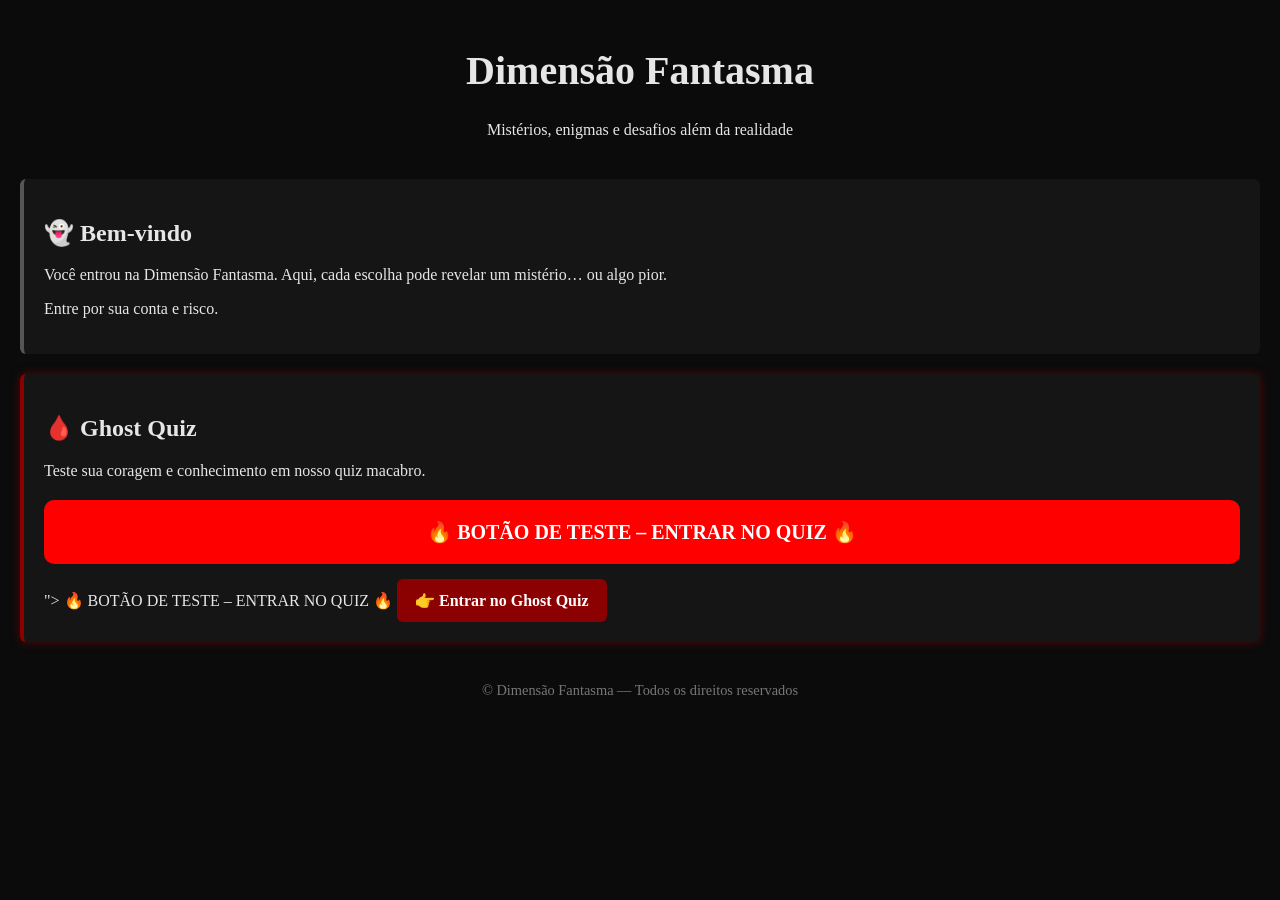
<file: index.html>
<!DOCTYPE html>
<html lang="pt-BR">
<head>
  <meta charset="UTF-8">
  <title>Dimensão Fantasma</title>

  <style>
    body {
      background: #0b0b0b;
      color: #e6e6e6;
      font-family: Georgia, serif;
      margin: 0;
      padding: 20px;
    }

    header {
      text-align: center;
      margin-bottom: 40px;
    }

    h1 {
      font-size: 2.5em;
    }

    .card {
      background: #151515;
      border-left: 4px solid #555;
      padding: 20px;
      margin-bottom: 20px;
      border-radius: 6px;
    }

    .card.danger {
      border-left-color: darkred;
      box-shadow: 0 0 10px rgba(139,0,0,0.6);
    }

    .btn {
      display: inline-block;
      margin-top: 15px;
      padding: 12px 18px;
      background: darkred;
      color: white;
      text-decoration: none;
      font-weight: bold;
      border-radius: 6px;
    }

    footer {
      text-align: center;
      margin-top: 40px;
      font-size: 0.9em;
      color: #777;
    }
  </style>
</head>

<body>

<header>
  <h1>Dimensão Fantasma</h1>
  <p>Mistérios, enigmas e desafios além da realidade</p>
</header>

<main>
  <div class="card">
    <h2>👻 Bem-vindo</h2>
    <p>
      Você entrou na Dimensão Fantasma.  
      Aqui, cada escolha pode revelar um mistério… ou algo pior.
    </p>
    <p>Entre por sua conta e risco.</p>
  </div>

  <div class="card danger">
    <h2>🩸 Ghost Quiz</h2>
    <p>Teste sua coragem e conhecimento em nosso quiz macabro.</p>
<a href="quiz inicial.html"
   style="
     display:block;
     margin-top:20px;
     padding:20px;
     background:red;
     color:white;
     font-size:20px;
     text-align:center;
     font-weight:bold;
     border-radius:10px;
     text-decoration:none;
   ">
🔥 BOTÃO DE TESTE – ENTRAR NO QUIZ 🔥
</a>
   ">
🔥 BOTÃO DE TESTE – ENTRAR NO QUIZ 🔥
</a>
    <a href="quiz inicial.html" class="btn">
      👉 Entrar no Ghost Quiz
    </a>
  </div>
</main>

<footer>
  © Dimensão Fantasma — Todos os direitos reservados
</footer>

</body>
</html>
</file>
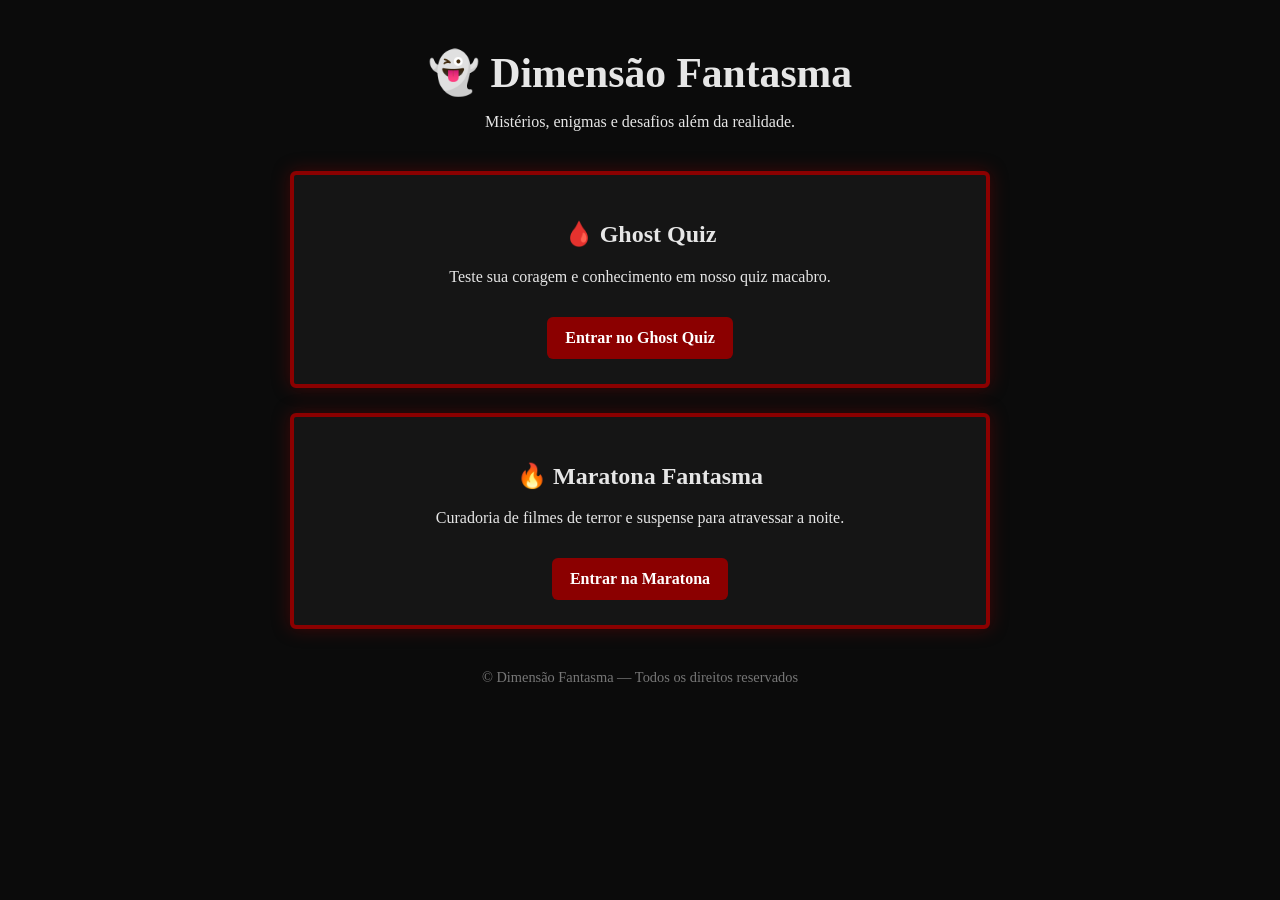
<file: docs/index.html>
<!DOCTYPE html>
<html lang="pt-BR">
<head>
  <meta charset="UTF-8">
  <title>Dimensão Fantasma</title>
  <meta name="viewport" content="width=device-width, initial-scale=1.0">

  <!-- FIX DEFINITIVO DO GITHUB PAGES -->
  <base href="/ghost-quiz/">

  <style>
    body {
      background: #0b0b0b;
      color: #e6e6e6;
      font-family: Georgia, serif;
      margin: 0;
      padding: 20px;
    }

    header {
      text-align: center;
      margin-bottom: 40px;
    }

    h1 {
      font-size: 2.6em;
      margin-bottom: 10px;
    }

    main {
      max-width: 700px;
      margin: 0 auto;
    }

    .card {
      background: #151515;
      border: 4px solid darkred;
      padding: 25px;
      margin-bottom: 25px;
      border-radius: 6px;
      box-shadow: 0 0 18px rgba(139,0,0,0.4);
      text-align: center;
    }

    .btn {
      display: inline-block;
      margin-top: 15px;
      padding: 12px 18px;
      background: darkred;
      color: #fff;
      text-decoration: none;
      font-weight: bold;
      border-radius: 6px;
    }

    .btn:hover {
      background: #a00000;
    }

    footer {
      text-align: center;
      margin-top: 40px;
      font-size: 0.9em;
      color: #777;
    }
  </style>
</head>

<body>

  <header>
    <h1>👻 Dimensão Fantasma</h1>
    <p>Mistérios, enigmas e desafios além da realidade.</p>
  </header>

  <main>

    <div class="card">
      <h2>🩸 Ghost Quiz</h2>
      <p>Teste sua coragem e conhecimento em nosso quiz macabro.</p>
      <a href="quiz-inicial.html" class="btn">Entrar no Ghost Quiz</a>
    </div>

    <div class="card">
      <h2>🔥 Maratona Fantasma</h2>
      <p>Curadoria de filmes de terror e suspense para atravessar a noite.</p>
      <a href="maratona.html" class="btn">Entrar na Maratona</a>
    </div>

  </main>

  <footer>
    © Dimensão Fantasma — Todos os direitos reservados
  </footer>

</body>
</html>
</file>
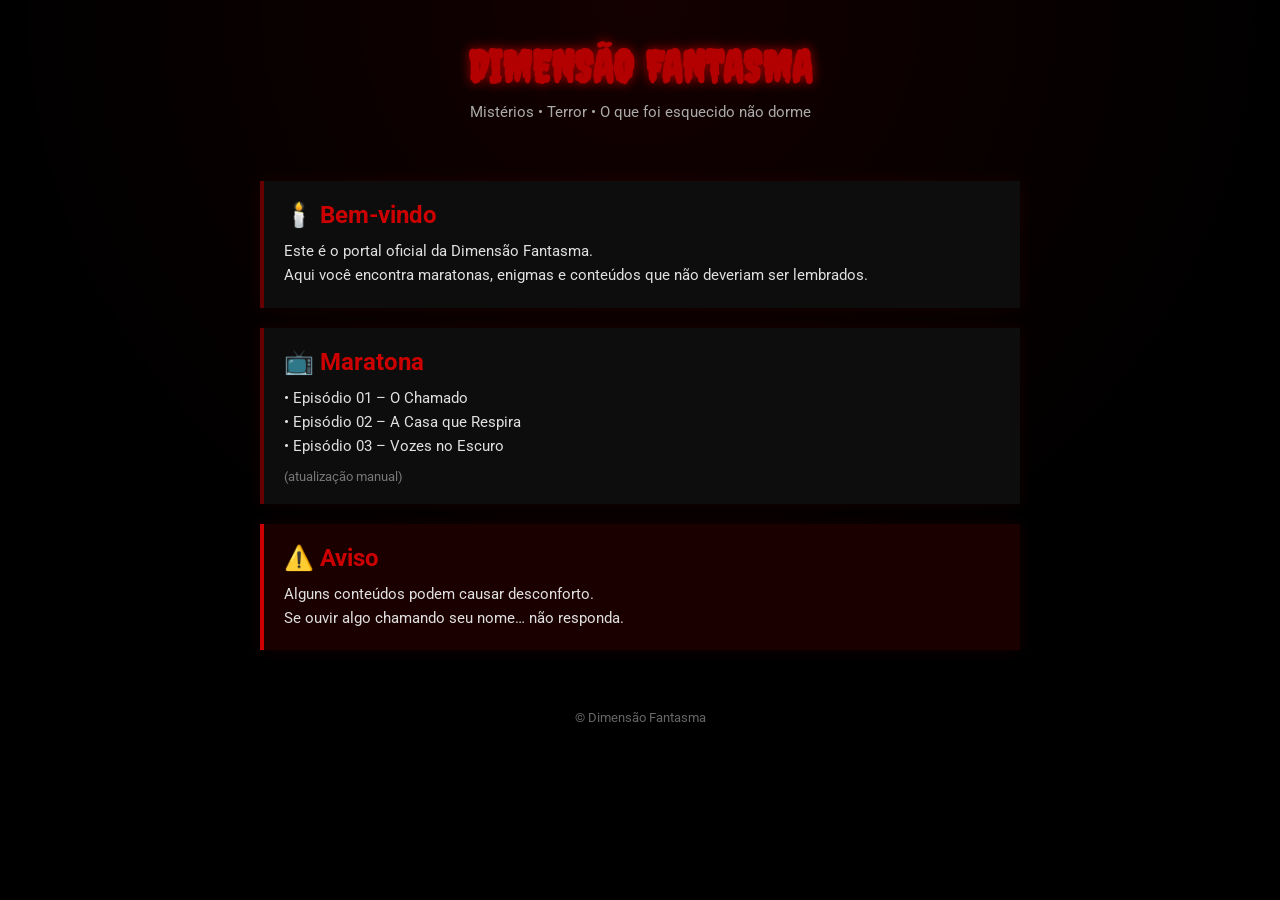
<file: site/index.html>
<!DOCTYPE html>
<html lang="pt-BR">
<head>
  <meta charset="UTF-8">
  <title>Dimensão Fantasma</title>
  <meta name="viewport" content="width=device-width, initial-scale=1.0">
  <link rel="stylesheet" href="style.css">
</head>
<body>

  <div class="overlay"></div>

  <header>
    <h1>DIMENSÃO FANTASMA</h1>
    <p class="subtitle">Mistérios • Terror • O que foi esquecido não dorme</p>
  </header>

  <main>
    <section class="card">
      <h2>🕯️ Bem-vindo</h2>
      <p>
        Este é o portal oficial da Dimensão Fantasma.<br>
        Aqui você encontra maratonas, enigmas e conteúdos que não deveriam ser lembrados.
      </p>
    </section>

    <section class="card">
      <h2>📺 Maratona</h2>
      <p>
        • Episódio 01 – O Chamado<br>
        • Episódio 02 – A Casa que Respira<br>
        • Episódio 03 – Vozes no Escuro
      </p>
      <small>(atualização manual)</small>
    </section>

    <section class="card danger">
      <h2>⚠️ Aviso</h2>
      <p>
        Alguns conteúdos podem causar desconforto.<br>
        Se ouvir algo chamando seu nome… não responda.
      </p>
    </section>
  </main>

  <footer>
    <p>© Dimensão Fantasma</p>
  </footer>

</body>
</html>
</file>
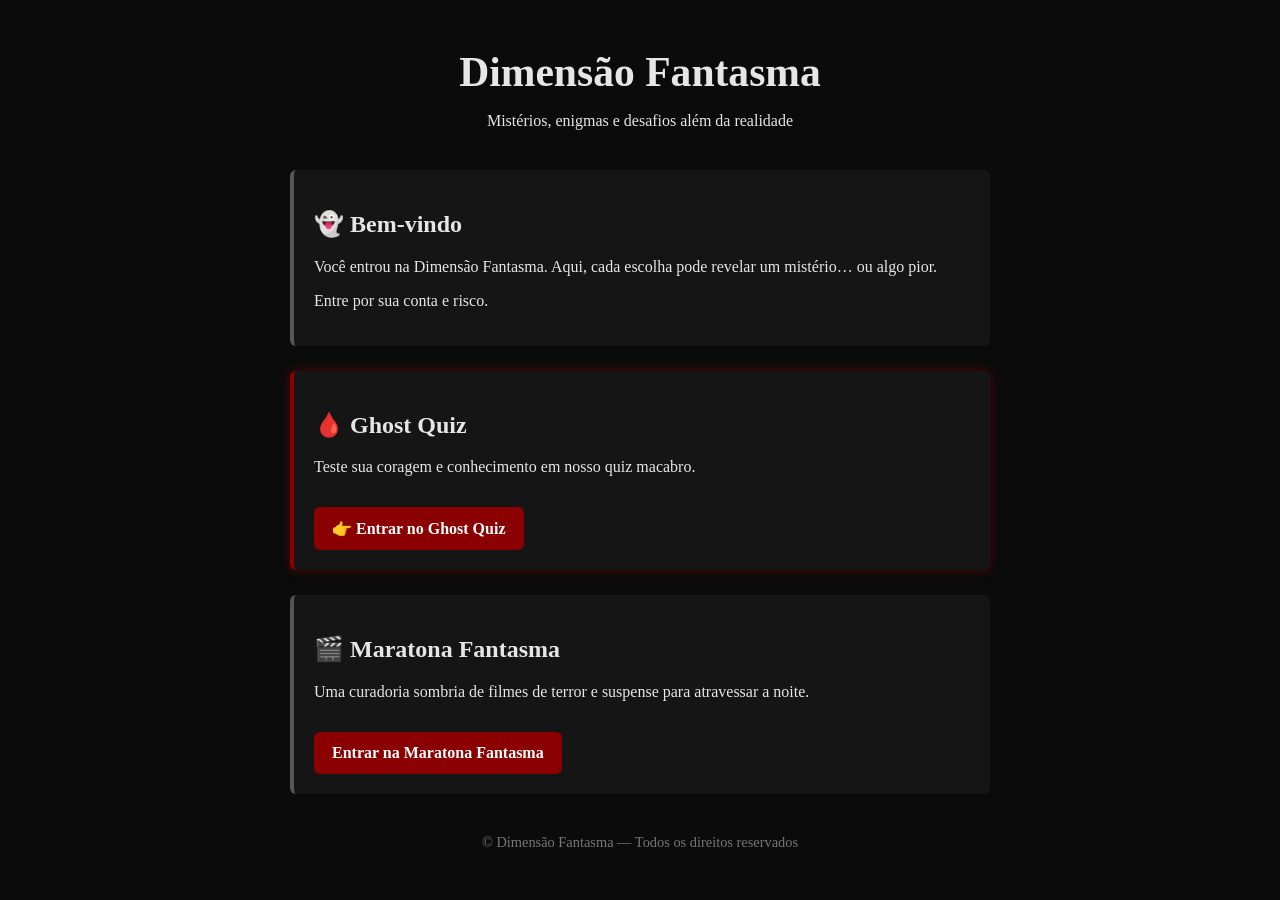
<file: docs/maratona.html>
<!DOCTYPE html>
<html lang="pt-BR">
<head>
  <meta charset="UTF-8">
  <title>Dimensão Fantasma</title>

  <style>
    body {
      background: #0b0b0b;
      color: #e6e6e6;
      font-family: Georgia, serif;
      margin: 0;
      padding: 20px;
    }

    header {
      text-align: center;
      margin-bottom: 40px;
    }

    h1 {
      font-size: 2.6em;
      margin-bottom: 10px;
    }

    main {
      max-width: 700px;
      margin: 0 auto;
    }

    .card {
      background: #151515;
      border-left: 4px solid #555;
      padding: 20px;
      margin-bottom: 25px;
      border-radius: 6px;
    }

    .card.danger {
      border-left-color: darkred;
      box-shadow: 0 0 10px rgba(139,0,0,0.6);
    }

    .btn {
      display: inline-block;
      margin-top: 15px;
      padding: 12px 18px;
      background: darkred;
      color: white;
      text-decoration: none;
      font-weight: bold;
      border-radius: 6px;
    }

    .btn:hover {
      background: #a00000;
    }

    /* Tremida do botão */
    @keyframes tremor {
      0% { transform: translateX(0); }
      20% { transform: translateX(-2px); }
      40% { transform: translateX(2px); }
      60% { transform: translateX(-2px); }
      80% { transform: translateX(2px); }
      100% { transform: translateX(0); }
    }

    .shake {
      animation: tremor 0.4s ease-in-out 2;
    }

    footer {
      text-align: center;
      margin-top: 40px;
      font-size: 0.9em;
      color: #777;
    }
  </style>
</head>

<body>

  <header>
    <h1>Dimensão Fantasma</h1>
    <p>Mistérios, enigmas e desafios além da realidade</p>
  </header>

  <main>

    <div class="card">
      <h2>👻 Bem-vindo</h2>
      <p>
        Você entrou na Dimensão Fantasma.
        Aqui, cada escolha pode revelar um mistério…
        ou algo pior.
      </p>
      <p>
        Entre por sua conta e risco.
      </p>
    </div>

    <div class="card danger">
      <h2>🩸 Ghost Quiz</h2>
      <p>
        Teste sua coragem e conhecimento em nosso quiz macabro.
      </p>

      <a href="quiz-inicial.html" class="btn" id="quizBtn">
        👉 Entrar no Ghost Quiz
      </a>

      <p id="destino" style="display:none; margin-top:15px; color:#ff4444; font-style:italic;">
        O seu destino foi traçado…
      </p>
    </div>

    <div class="card">
      <h2>🎬 Maratona Fantasma</h2>
      <p>
        Uma curadoria sombria de filmes de terror e suspense
        para atravessar a noite.
      </p>

      <a href="maratona.html" class="btn">
        Entrar na Maratona Fantasma
      </a>
    </div>

  </main>

  <footer>
    © Dimensão Fantasma — Todos os direitos reservados
  </footer>

  <script>
    const btn = document.getElementById("quizBtn");
    const destino = document.getElementById("destino");

    if (btn) {
      btn.addEventListener("click", function (e) {
        e.preventDefault();

        btn.classList.add("shake");
        destino.style.display = "block";
        btn.style.pointerEvents = "none";

        setTimeout(() => {
          window.location.href = "quiz-inicial.html";
        }, 1200);
      });
    }
  </script>

</body>
</html>
</file>
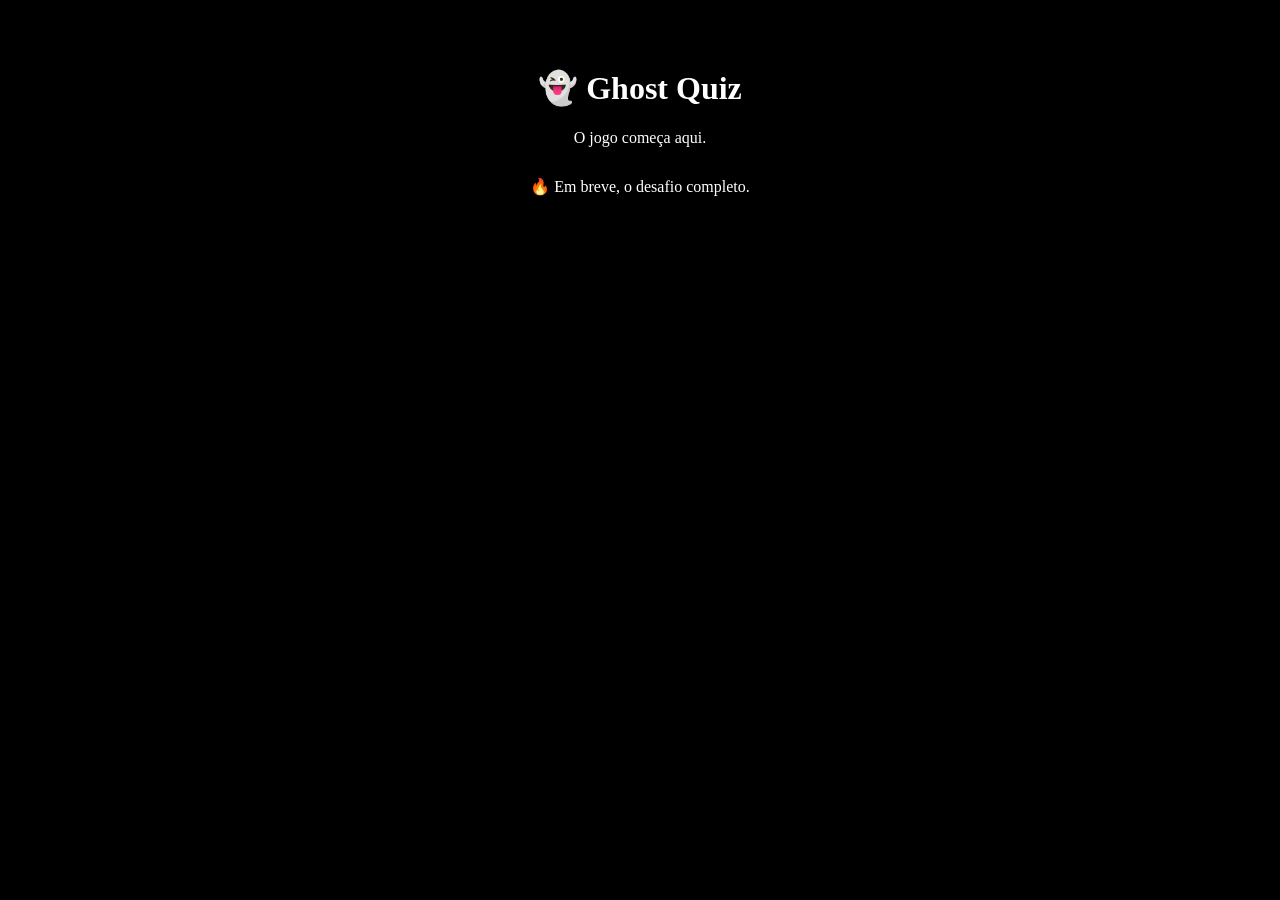
<file: docs/quiz-inicial.html>
<!DOCTYPE html>
<html lang="pt-BR">
<head>
  <meta charset="UTF-8">
  <title>Ghost Quiz</title>
</head>
<body style="background:black; color:white; font-family: Georgia, serif; text-align:center; padding:40px;">

  <h1>👻 Ghost Quiz</h1>
  <p>O jogo começa aqui.</p>

  <p style="margin-top:30px;">
    🔥 Em breve, o desafio completo.
  </p>

</body>
</html>
</file>
<file: site/style.css>
@import url('https://fonts.googleapis.com/css2?family=Creepster&family=Roboto:wght@300;400&display=swap');

* {
  margin: 0;
  padding: 0;
  box-sizing: border-box;
}

body {
  font-family: 'Roboto', sans-serif;
  background: #000;
  color: #e0e0e0;
  min-height: 100vh;
  position: relative;
}

/* Névoa / clima */
.overlay {
  position: fixed;
  inset: 0;
  background:
    radial-gradient(circle at top, rgba(255,0,0,0.08), transparent 60%),
    linear-gradient(to bottom, rgba(0,0,0,0.9), #000);
  pointer-events: none;
  z-index: 1;
}

header {
  text-align: center;
  padding: 40px 20px;
  position: relative;
  z-index: 2;
}

header h1 {
  font-family: 'Creepster', cursive;
  font-size: 2.8rem;
  color: #b30000;
  text-shadow: 0 0 12px rgba(255,0,0,0.6);
}

.subtitle {
  margin-top: 10px;
  font-size: 0.95rem;
  color: #aaa;
}

main {
  max-width: 800px;
  margin: auto;
  padding: 20px;
  position: relative;
  z-index: 2;
}

.card {
  background: rgba(15, 15, 15, 0.9);
  border-left: 4px solid #660000;
  padding: 20px;
  margin-bottom: 20px;
  box-shadow: 0 0 15px rgba(255,0,0,0.08);
}

.card h2 {
  margin-bottom: 10px;
  color: #cc0000;
}

.card p {
  line-height: 1.6;
  font-size: 0.95rem;
}

.card small {
  display: block;
  margin-top: 10px;
  color: #777;
}

.card.danger {
  border-left-color: #cc0000;
  background: rgba(30, 0, 0, 0.9);
}

footer {
  text-align: center;
  padding: 20px;
  font-size: 0.8rem;
  color: #666;
  position: relative;
  z-index: 2;
}
</file>
